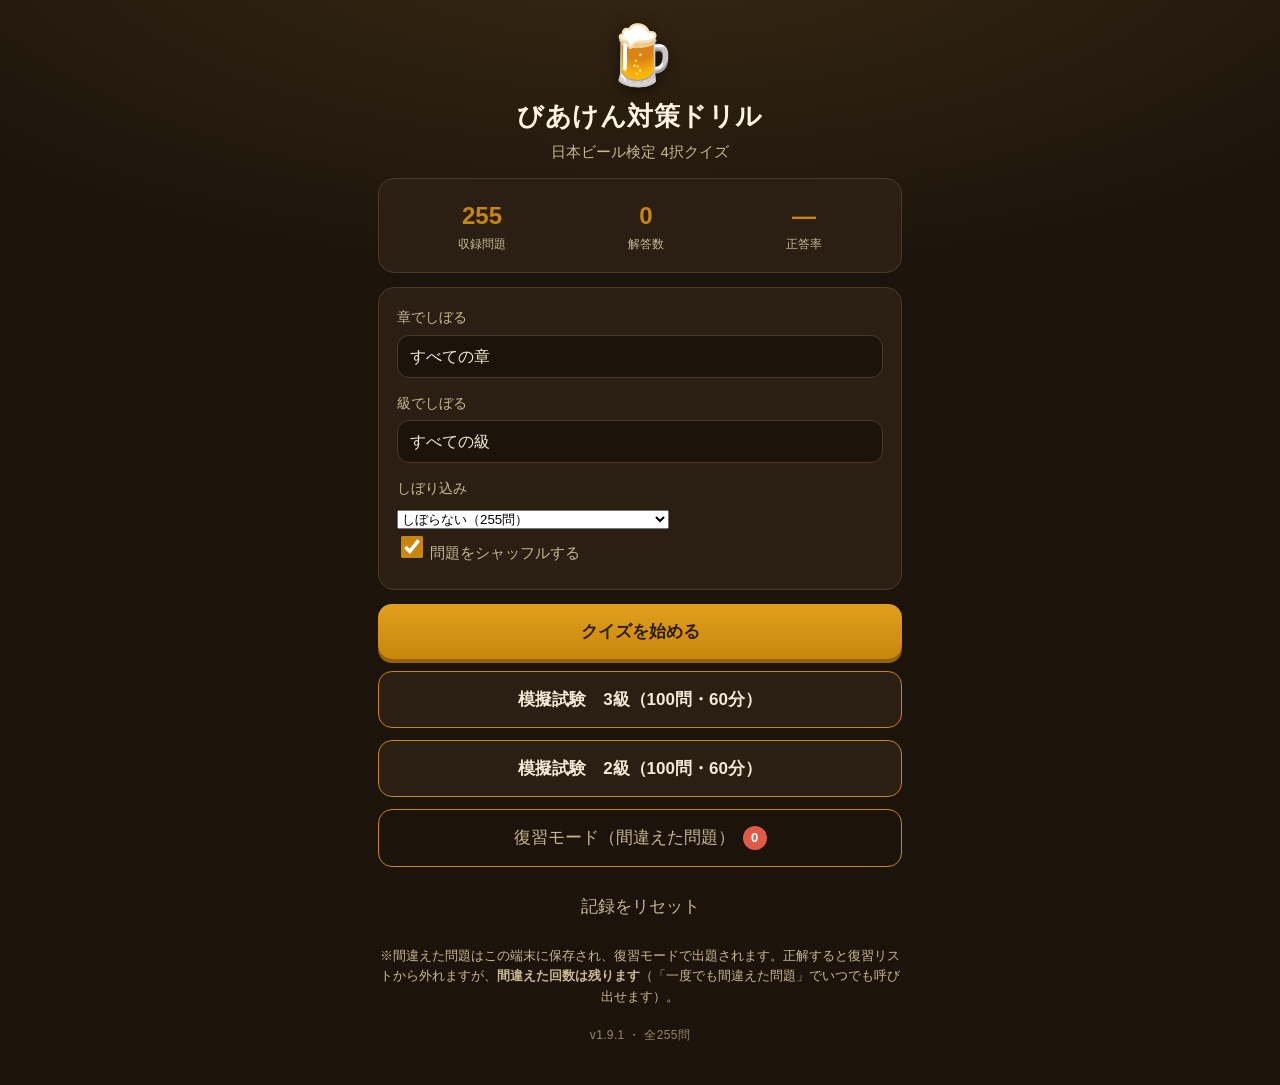
<file: index.html>
<!DOCTYPE html>
<html lang="ja">
<head>
  <meta charset="UTF-8" />
  <meta name="viewport" content="width=device-width, initial-scale=1.0, viewport-fit=cover, maximum-scale=1.0, user-scalable=no" />
  <title>びあけん対策ドリル</title>
  <meta name="description" content="日本ビール検定（びあけん）対策の4択クイズアプリ" />
  <meta name="theme-color" content="#7a4a12" />

  <!-- iPhone ホーム画面追加（フルスクリーン化） -->
  <meta name="apple-mobile-web-app-capable" content="yes" />
  <meta name="apple-mobile-web-app-status-bar-style" content="black-translucent" />
  <meta name="apple-mobile-web-app-title" content="びあけんドリル" />

  <link rel="manifest" href="manifest.webmanifest" />
  <!-- アイコン（インラインSVGデータURIで完結。別ファイル不要） -->
  <link rel="apple-touch-icon" href="icon-180.png" />
  <link rel="icon" href="data:image/svg+xml,%3Csvg xmlns='http://www.w3.org/2000/svg' viewBox='0 0 64 64'%3E%3Crect width='64' height='64' rx='14' fill='%23c8860d'/%3E%3Cpath d='M20 16h20l-2 30a6 6 0 0 1-6 6h-4a6 6 0 0 1-6-6z' fill='%23fff3d6'/%3E%3Crect x='20' y='16' width='20' height='7' rx='2' fill='%23fff'/%3E%3C/svg%3E" />

  <link rel="stylesheet" href="style.css" />
</head>
<body>
  <div id="app">

    <!-- ===== ホーム画面 ===== -->
    <section id="screen-home" class="screen active">
      <header class="hero">
        <div class="hero-mug">🍺</div>
        <h1>びあけん対策ドリル</h1>
        <p class="sub">日本ビール検定 4択クイズ</p>
      </header>

      <div class="stats card">
        <div class="stat">
          <span class="stat-num" id="home-total-q">–</span>
          <span class="stat-label">収録問題</span>
        </div>
        <div class="stat">
          <span class="stat-num" id="home-answered">–</span>
          <span class="stat-label">解答数</span>
        </div>
        <div class="stat">
          <span class="stat-num" id="home-rate">–</span>
          <span class="stat-label">正答率</span>
        </div>
      </div>

      <div class="filter card">
        <label for="chapter-select">章でしぼる</label>
        <select id="chapter-select"></select>
        <label for="level-select">級でしぼる</label>
        <select id="level-select"></select>
        <label for="focus-select">しぼり込み</label>
        <select id="focus-select"></select>
        <label class="switch-row">
          <input type="checkbox" id="shuffle-toggle" checked />
          <span>問題をシャッフルする</span>
        </label>
      </div>

      <button class="btn btn-primary" id="btn-start">クイズを始める</button>
      <button class="btn btn-mock" id="btn-mock-3">模擬試験　3級（100問・60分）</button>
      <button class="btn btn-mock" id="btn-mock-2">模擬試験　2級（100問・60分）</button>

      <button class="btn btn-review" id="btn-review">
        復習モード（間違えた問題）<span class="badge" id="review-count">0</span>
      </button>
      <button class="btn btn-ghost" id="btn-reset">記録をリセット</button>

      <p class="note">※間違えた問題はこの端末に保存され、復習モードで出題されます。正解すると復習リストから外れますが、<strong>間違えた回数は残ります</strong>（「一度でも間違えた問題」でいつでも呼び出せます）。</p>
      <p class="appver" id="app-version"></p>
    </section>

    <!-- ===== クイズ画面 ===== -->
    <section id="screen-quiz" class="screen">
      <div class="mock-bar" id="mock-bar" hidden>
        <span class="mock-label" id="mock-label">模擬試験</span>
        <span class="mock-timer" id="mock-timer">60:00</span>
        <button class="mock-quit" id="btn-mock-quit" type="button">中断</button>
      </div>
      <div class="quiz-topbar">
        <button class="link-btn" id="btn-quit">✕ やめる</button>
        <div class="progress-wrap">
          <div class="progress-bar"><span id="progress-fill"></span></div>
          <span class="progress-text" id="progress-text">1 / 10</span>
        </div>
      </div>

      <div class="qmeta">
        <span class="chip chip-chapter" id="q-chapter">Ch2</span>
        <span class="chip" id="q-category">原料</span>
        <span class="chip chip-level" id="q-level">3級</span>
        <span class="chip chip-mode" id="q-mode" hidden>復習</span>
      </div>

      <div class="question card" id="q-text">問題文</div>

      <div class="choices" id="choices"></div>

      <div class="feedback card" id="feedback" hidden>
        <div class="feedback-head" id="feedback-head">正解！</div>
        <div class="feedback-exp" id="feedback-exp"></div>
        <p class="feedback-src" id="feedback-src" hidden></p>
      </div>

      <button class="btn btn-primary" id="btn-next" hidden>次の問題へ</button>
    </section>

    <!-- ===== 結果画面 ===== -->
    <section id="screen-result" class="screen">
      <header class="hero">
        <div class="hero-mug" id="result-emoji">🎉</div>
        <h1>おつかれさまでした</h1>
      </header>

      <div class="result-score card">
        <div class="big-rate"><span id="result-rate">0%</span></div>
        <div class="result-detail">
          <span id="result-correct">0</span> / <span id="result-count">0</span> 問 正解
        </div>
      </div>

      <div class="verdict card" id="result-verdict" hidden>
        <p class="verdict-head" id="verdict-head"></p>
        <p class="verdict-sub" id="verdict-sub"></p>
      </div>

      <div class="card genre-table" id="result-genre" hidden>
        <h2 class="genre-h">ジャンル別</h2>
        <div id="genre-rows"></div>
      </div>

      <div id="result-review-note" class="note" hidden></div>

      <button class="btn btn-primary" id="btn-again">もう一度</button>
      <button class="btn btn-review" id="btn-result-review" hidden>間違えた問題を復習</button>
      <button class="btn btn-ghost" id="btn-home">ホームに戻る</button>
    </section>

  </div>

  <!-- データ → ロジック の順で読み込む -->
  <script src="questions.js"></script>
  <script src="app.js"></script>
</body>
</html>
</file>
<file: style.css>
/* =====================================================================
 *  びあけん対策ドリル  スタイル（ビールらしい配色・スマホ最適化）
 * ===================================================================== */
/* hidden 属性は display 指定に負ける。.mock-bar{display:flex} のせいで
 * 模擬バーが通常のクイズ中も出続けた（2026-10-19）。個別に直すと同じ事故を繰り返すので全体で止める */
[hidden] { display: none !important; }

:root {
  --beer: #c8860d;          /* ビールの黄金色 */
  --beer-dark: #7a4a12;     /* 濃いモルト色 */
  --foam: #fff7e6;          /* 泡の色 */
  --bg: #1c140b;            /* 背景（黒ビール寄り） */
  --card: #2a1f12;
  --card-2: #36281733;
  --text: #f4ead6;
  --text-dim: #c9b893;
  --correct: #4caf50;
  --wrong: #e05a4a;
  --line: #4a3a22;
  --radius: 16px;
}

* { box-sizing: border-box; -webkit-tap-highlight-color: transparent; }

html, body {
  margin: 0;
  padding: 0;
  background: var(--bg);
  color: var(--text);
  font-family: -apple-system, BlinkMacSystemFont, "Hiragino Sans", "Hiragino Kaku Gothic ProN",
    "Noto Sans JP", "Yu Gothic", Meiryo, sans-serif;
  -webkit-font-smoothing: antialiased;
  font-size: 17px;
  line-height: 1.6;
}

body {
  background:
    radial-gradient(120% 60% at 50% -10%, #3a2a14 0%, var(--bg) 60%);
  min-height: 100vh;
  min-height: 100dvh;
}

#app {
  max-width: 560px;
  margin: 0 auto;
  padding: env(safe-area-inset-top) 18px calc(28px + env(safe-area-inset-bottom)) 18px;
}

/* ---- 画面切り替え ---- */
.screen { display: none; animation: fade .25s ease; }
.screen.active { display: block; }
@keyframes fade { from { opacity: 0; transform: translateY(6px);} to {opacity:1; transform:none;} }

/* ---- 共通カード ---- */
.card {
  background: var(--card);
  border: 1px solid var(--line);
  border-radius: var(--radius);
  padding: 18px;
  margin-bottom: 14px;
}

/* ---- ヒーロー ---- */
.hero { text-align: center; padding: 26px 0 14px; }
.hero-mug { font-size: 58px; line-height: 1; filter: drop-shadow(0 4px 8px #0008); }
.hero h1 { font-size: 26px; margin: 12px 0 2px; color: var(--foam); letter-spacing: .02em; }
.hero .sub { margin: 0; color: var(--text-dim); font-size: 15px; }

/* ---- 統計 ---- */
.stats { display: flex; justify-content: space-around; text-align: center; }
.stat { display: flex; flex-direction: column; }
.stat-num { font-size: 24px; font-weight: 700; color: var(--beer); }
.stat-label { font-size: 12px; color: var(--text-dim); }

/* ---- フィルタ ---- */
.filter label { display: block; font-size: 14px; color: var(--text-dim); margin-bottom: 6px; }
#cat-select, #level-select, #chapter-select {
  width: 100%; padding: 12px; font-size: 16px; border-radius: 12px;
  background: var(--bg); color: var(--text); border: 1px solid var(--line);
  margin-bottom: 14px; -webkit-appearance: none; appearance: none;
}
.switch-row { display: flex; align-items: center; gap: 10px; color: var(--text); }
.switch-row input { width: 22px; height: 22px; accent-color: var(--beer); }
.switch-row span { font-size: 15px; }

/* ---- ボタン ---- */
.btn {
  display: flex; align-items: center; justify-content: center; gap: 8px;
  width: 100%; padding: 16px; margin-bottom: 12px;
  font-size: 17px; font-weight: 700; border: none; border-radius: 14px;
  cursor: pointer; transition: transform .08s ease, filter .15s ease;
}
.btn:active { transform: scale(.98); }
.btn-primary { background: linear-gradient(180deg, #e2a01e, var(--beer)); color: #2a1c06; box-shadow: 0 4px 0 #946208; }
.btn-primary:active { box-shadow: 0 1px 0 #946208; transform: translateY(2px) scale(.99); }
.btn-review { background: var(--card); color: var(--foam); border: 1px solid var(--beer); }
.btn-ghost { background: transparent; color: var(--text-dim); font-weight: 500; box-shadow: none; }
.badge {
  background: var(--wrong); color: #fff; font-size: 13px; font-weight: 700;
  min-width: 24px; height: 24px; padding: 0 6px; border-radius: 12px;
  display: inline-flex; align-items: center; justify-content: center;
}
.note { font-size: 13px; color: var(--text-dim); text-align: center; margin-top: 10px; }
.appver { font-size: 12px; color: var(--text-dim); opacity: .7; text-align: center; margin-top: 18px; letter-spacing: .03em; }
.link-btn { background: none; border: none; color: var(--text-dim); font-size: 15px; padding: 6px; cursor: pointer; }

/* ---- クイズ上部 ---- */
.quiz-topbar { display: flex; align-items: center; gap: 12px; margin: 6px 0 14px; }
.progress-wrap { flex: 1; display: flex; align-items: center; gap: 10px; }
.progress-bar { flex: 1; height: 10px; background: var(--card); border-radius: 6px; overflow: hidden; border: 1px solid var(--line); }
.progress-bar span { display: block; height: 100%; width: 0%; background: linear-gradient(90deg, var(--beer), #e2a01e); transition: width .3s ease; }
.progress-text { font-size: 13px; color: var(--text-dim); min-width: 48px; text-align: right; }

/* ---- 問題メタ ---- */
.qmeta { display: flex; gap: 8px; margin-bottom: 10px; flex-wrap: wrap; }
.chip { font-size: 12px; padding: 4px 10px; border-radius: 20px; background: var(--card-2); color: var(--text-dim); border: 1px solid var(--line); }
.chip-level { color: var(--beer); }
.chip-chapter { color: var(--foam); border-color: var(--beer); }
.chip-mode { background: var(--wrong); color: #fff; border-color: transparent; }

/* ---- 問題文 ---- */
.question { font-size: 19px; font-weight: 600; color: var(--foam); line-height: 1.7; }

/* ---- 選択肢 ---- */
.choices { display: flex; flex-direction: column; gap: 12px; margin-bottom: 14px; }
.choice {
  display: flex; align-items: center; gap: 12px;
  width: 100%; text-align: left; padding: 16px;
  font-size: 16px; color: var(--text);
  background: var(--card); border: 2px solid var(--line); border-radius: 14px;
  cursor: pointer; transition: border-color .12s, background .12s, transform .08s;
  min-height: 58px;
}
.choice:active { transform: scale(.99); }
.choice .mark {
  flex: 0 0 28px; width: 28px; height: 28px; border-radius: 50%;
  background: var(--bg); border: 1px solid var(--line);
  display: flex; align-items: center; justify-content: center;
  font-size: 14px; font-weight: 700; color: var(--text-dim);
}
.choice.is-correct { border-color: var(--correct); background: #2f4326; }
.choice.is-correct .mark { background: var(--correct); color: #fff; border-color: var(--correct); }
.choice.is-wrong { border-color: var(--wrong); background: #46241f; }
.choice.is-wrong .mark { background: var(--wrong); color: #fff; border-color: var(--wrong); }
.choice.disabled { pointer-events: none; opacity: .96; }
.choice.dim { opacity: .5; }

/* ---- フィードバック ---- */
.feedback { border-width: 2px; }
.feedback-head { font-size: 18px; font-weight: 700; margin-bottom: 8px; }
.feedback.ok { border-color: var(--correct); }
.feedback.ok .feedback-head { color: var(--correct); }
.feedback.ng { border-color: var(--wrong); }
.feedback.ng .feedback-head { color: var(--wrong); }
.feedback-exp { font-size: 15px; color: var(--text); line-height: 1.7; }
.feedback-src { font-size: 12.5px; color: var(--text-dim); line-height: 1.6; margin: 10px 0 0; }

/* ---- 模擬試験 ---- */
.btn-mock { background: var(--card); color: var(--text); border: 1px solid var(--beer); }
.mock-bar {
  display: flex; align-items: center; gap: 10px;
  padding: 8px 12px; margin-bottom: 12px;
  background: var(--card); border: 1px solid var(--line); border-radius: 10px;
}
.mock-label { font-size: 13px; font-weight: 700; color: var(--beer); }
.mock-timer {
  margin-left: auto; font-size: 20px; font-weight: 800;
  font-variant-numeric: tabular-nums; letter-spacing: .02em;
}
.mock-timer.warn { color: var(--wrong); }
.mock-quit {
  font: inherit; font-size: 12px; padding: 4px 10px; cursor: pointer;
  background: transparent; color: var(--text-dim);
  border: 1px solid var(--line); border-radius: 999px;
}
.verdict { text-align: center; padding: 18px; }
.verdict-head { font-size: 26px; font-weight: 800; margin: 0; }
.verdict.pass .verdict-head { color: var(--correct); }
.verdict.fail .verdict-head { color: var(--wrong); }
.verdict-sub { font-size: 14px; color: var(--text-dim); margin: 6px 0 0; }
.genre-table { padding: 16px; }
.genre-h { font-size: 15px; margin: 0 0 10px; }
.genre-row { display: flex; align-items: center; gap: 10px; margin-bottom: 8px; font-size: 14px; }
.genre-name { width: 7.5em; flex: none; }
.genre-bar { flex: 1; height: 8px; background: var(--line); border-radius: 999px; overflow: hidden; }
.genre-fill { height: 100%; background: var(--beer); }
.genre-num { width: 4.5em; text-align: right; font-variant-numeric: tabular-nums; color: var(--text-dim); }

/* ---- 結果 ---- */
.result-score { text-align: center; padding: 26px; }
.big-rate { font-size: 52px; font-weight: 800; color: var(--beer); line-height: 1; }
.result-detail { margin-top: 8px; color: var(--text-dim); font-size: 16px; }
</file>
